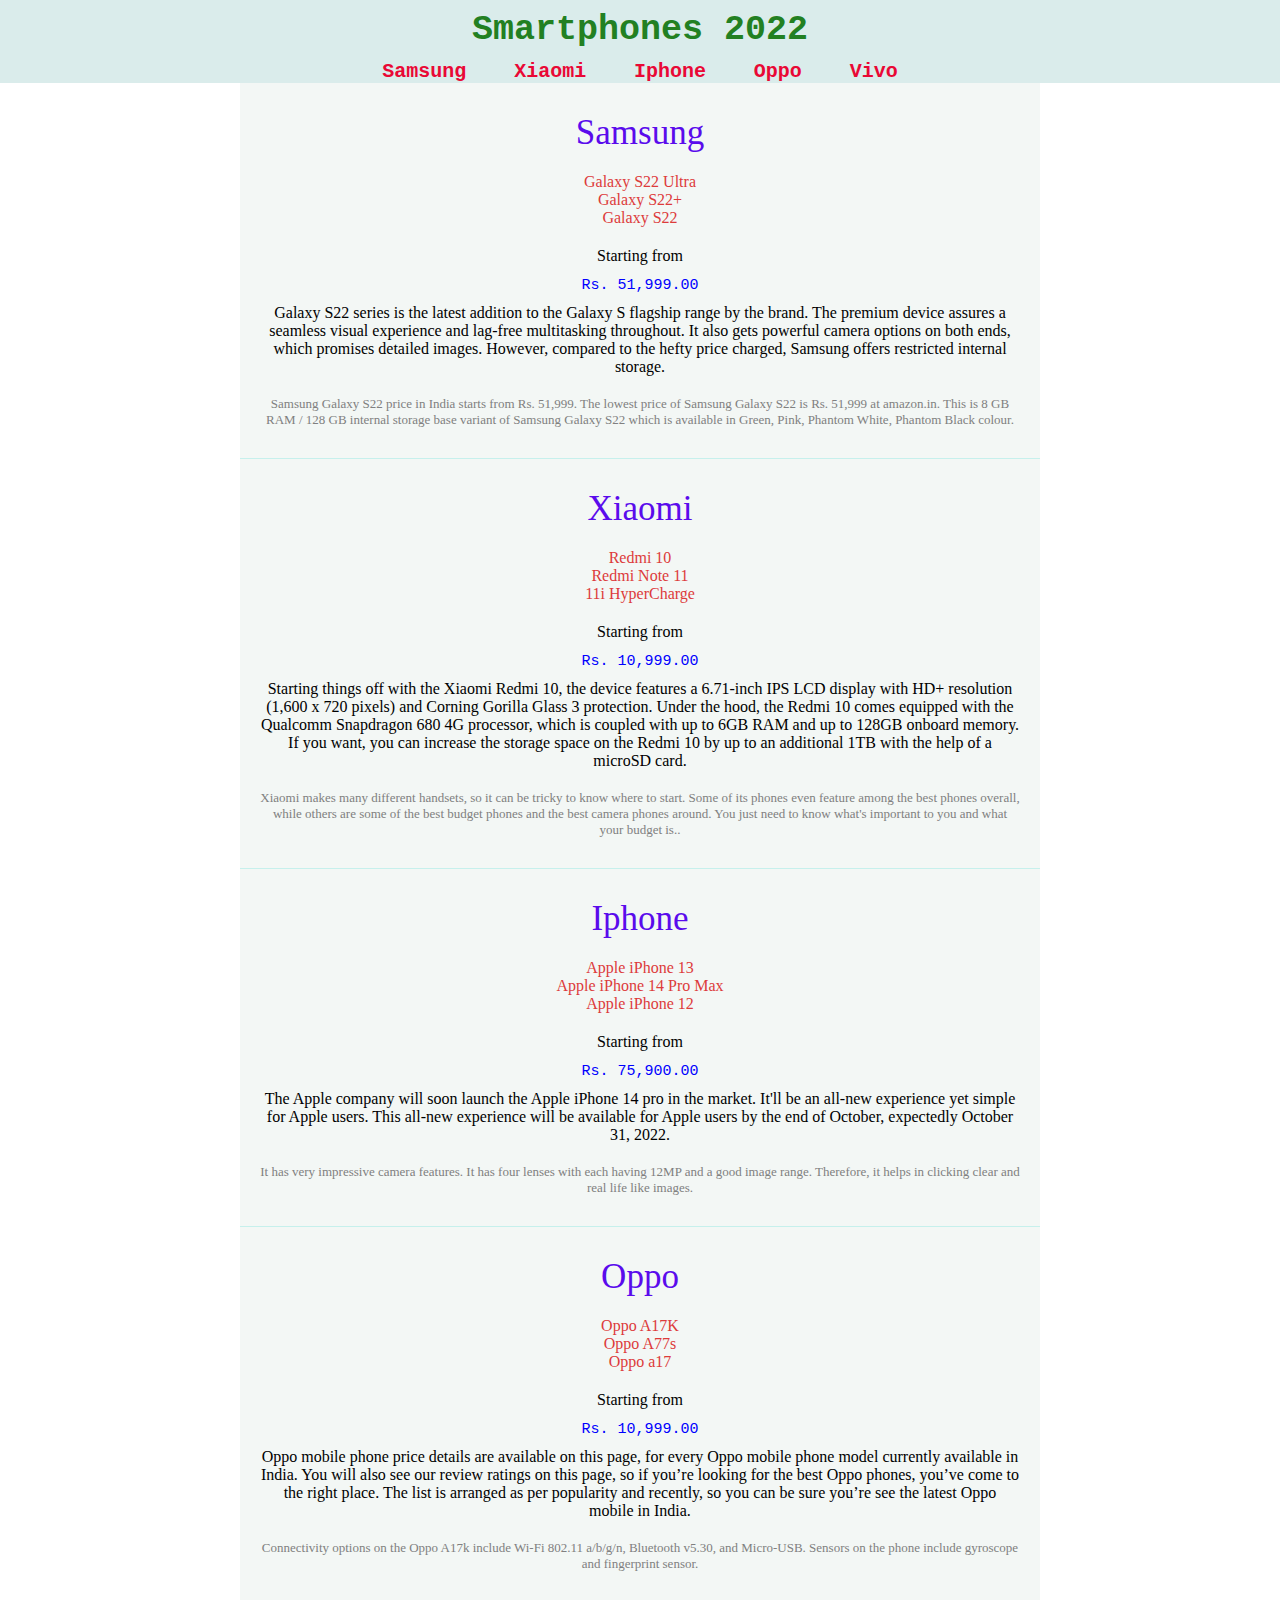
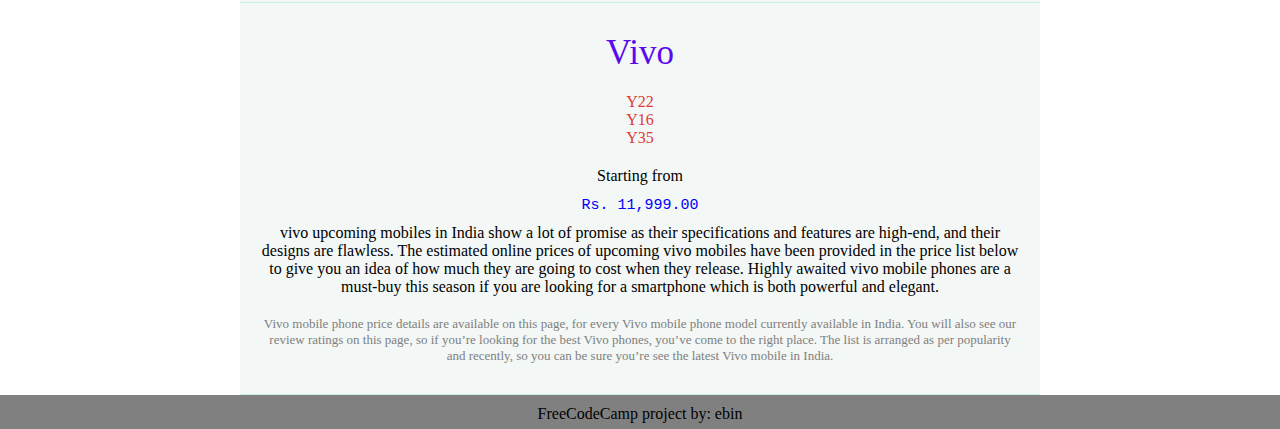
<file: PROJECT 3 Technical Documentation/index.html>
<!DOCTYPE html>
<html lang="en">
<head>
    <meta charset="UTF-8">
    <meta http-equiv="X-UA-Compatible" content="IE=edge">
    <meta name="viewport" content="width=device-width, initial-scale=1.0">
    <title>Technical Documentation</title>
    <link rel="stylesheet" href="styles.css">
</head>
<body>
    <main id="main-doc">
        <nav id="navbar">
            <header>Smartphones 2022</header>
            <a class="nav-link" href="#samsung">Samsung</a>
            <a class="nav-link" href="#xiaomi">Xiaomi</a>
            <a class="nav-link" href="#iphone">Iphone</a>
            <a class="nav-link" href="#oppo">Oppo</a>
            <a class="nav-link" href="#vivo">Vivo</a>
        </nav>
        <section id="samsung" class="main-section">
            <header>Samsung</header>
            <ul>
                <li>Galaxy S22 Ultra</li>
                <li>Galaxy S22+</li>
                <li>Galaxy S22</li>
            </ul>
            <p>Starting from</p>
            <code>Rs. 51,999.00</code>

            <p>Galaxy S22 series is the latest addition to the Galaxy S flagship range by the brand. The premium device assures a seamless visual experience and lag-free multitasking throughout. It also gets powerful camera options on both ends, which promises detailed images. However, compared to the hefty price charged, Samsung offers restricted internal storage.    </p>
            <p>Samsung Galaxy S22 price in India starts from Rs. 51,999. The lowest price of Samsung Galaxy S22 is Rs. 51,999 at amazon.in. This is 8 GB RAM / 128 GB internal storage base variant of Samsung Galaxy S22 which is available in Green, Pink, Phantom White, Phantom Black colour.</p>
        </section>

        <section id="xiaomi" class="main-section">
            <header>Xiaomi</header>
            <ul>
                <li>Redmi 10</li>
                <li>Redmi Note 11</li>
                <li>11i HyperCharge</li>
            </ul>
            <p>Starting from</p>
            <code>Rs. 10,999.00</code>

            <p>Starting things off with the Xiaomi Redmi 10, the device features a 6.71-inch IPS LCD display with HD+ resolution (1,600 x 720 pixels) and Corning Gorilla Glass 3 protection. Under the hood, the Redmi 10 comes equipped with the Qualcomm Snapdragon 680 4G processor, which is coupled with up to 6GB RAM and up to 128GB onboard memory. If you want, you can increase the storage space on the Redmi 10 by up to an additional 1TB with the help of a microSD card.</p>
            <p>Xiaomi makes many different handsets, so it can be tricky to know where to start. Some of its phones even feature among the best phones overall, while others are some of the best budget phones and the best camera phones around. You just need to know what's important to you and what your budget is..</p>
        </section>
        <section id="iphone" class="main-section">
            <header>Iphone</header>
            <ul>
                <li>Apple iPhone 13</li>
                <li>Apple iPhone 14 Pro Max</li>
                <li>Apple iPhone 12</li>
            </ul>
            <p>Starting from</p>
            <code>Rs. 75,900.00</code>

            <p>The Apple company will soon launch the Apple iPhone 14 pro in the market. It'll be an all-new experience yet simple for Apple users. This all-new experience will be available for Apple users by the end of October, expectedly October 31, 2022.    </p>
            <p>It has very impressive camera features. It has four lenses with each having 12MP and a good image range. Therefore, it helps in clicking clear and real life like images.</p>
        </section>
        <section id="oppo" class="main-section">
            <header>Oppo</header>
            <ul>
                <li>Oppo A17K</li>
                <li>Oppo A77s</li>
                <li>Oppo a17</li>
            </ul>
            <p>Starting from</p>
            <code>Rs. 10,999.00</code>

            <p>Oppo mobile phone price details are available on this page, for every Oppo mobile phone model currently available in India. You will also see our review ratings on this page, so if you’re looking for the best Oppo phones, you’ve come to the right place. The list is arranged as per popularity and recently, so you can be sure you’re see the latest Oppo mobile in India.    </p>
            <p>Connectivity options on the Oppo A17k include Wi-Fi 802.11 a/b/g/n, Bluetooth v5.30, and Micro-USB. Sensors on the phone include gyroscope and fingerprint sensor.</p>
        </section>
        <section id="vivo" class="main-section">
            <header>Vivo</header>
            <ul>
                <li>Y22</li>
                <li>Y16</li>
                <li>Y35</li>
            </ul>
            <p>Starting from</p>
            <code>Rs. 11,999.00</code>

            <p>vivo upcoming mobiles in India show a lot of promise as their specifications and features are high-end, and their designs are flawless. The estimated online prices of upcoming vivo mobiles have been provided in the price list below to give you an idea of how much they are going to cost when they release. Highly awaited vivo mobile phones are a must-buy this season if you are looking for a smartphone which is both powerful and elegant.    </p>
            <p>Vivo mobile phone price details are available on this page, for every Vivo mobile phone model currently available in India. You will also see our review ratings on this page, so if you’re looking for the best Vivo phones, you’ve come to the right place. The list is arranged as per popularity and recently, so you can be sure you’re see the latest Vivo mobile in India.</p>
        </section>
    </main>
</body>
<footer>
    <p>FreeCodeCamp project by: ebin</p>
</footer>
</html>
</file>
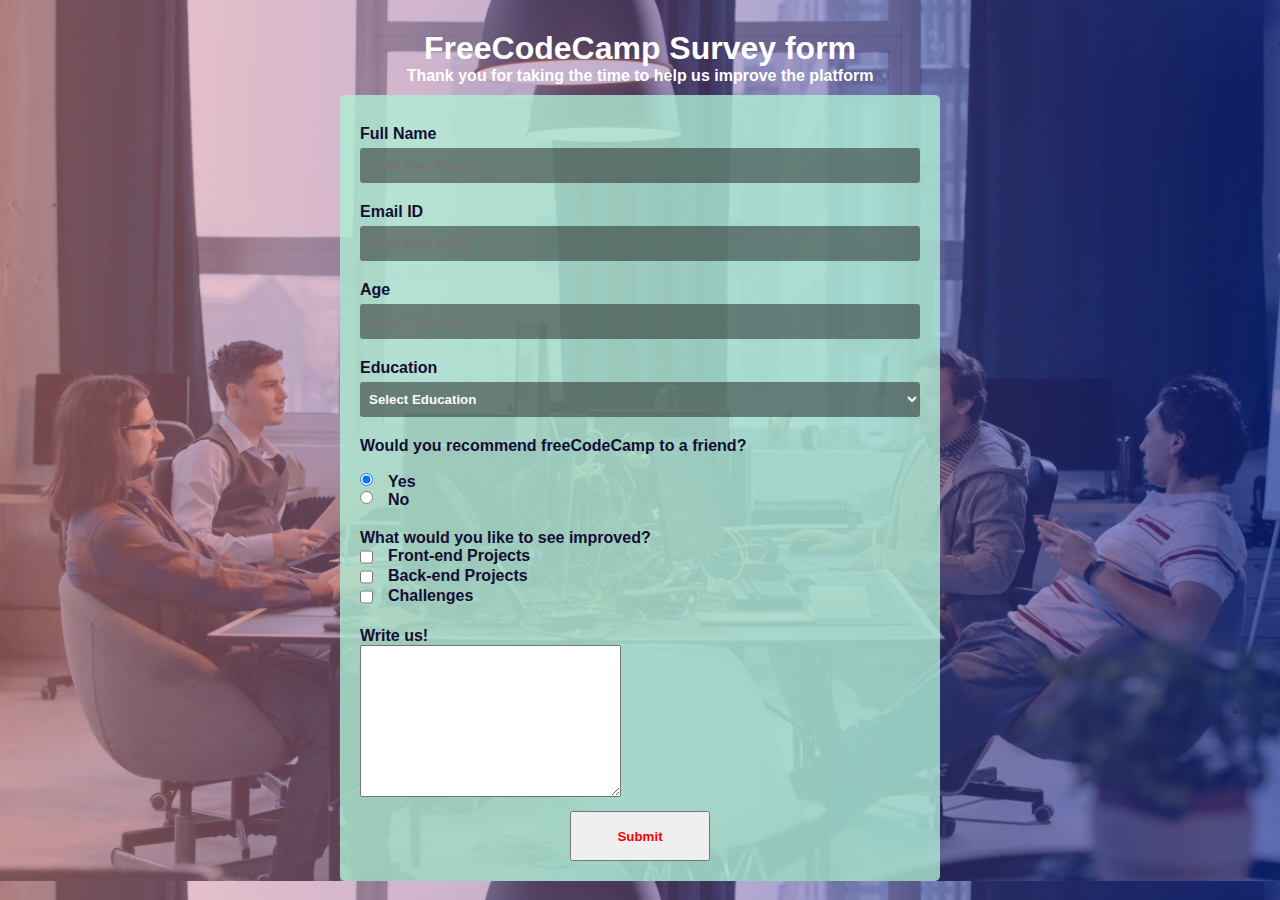
<file: PROJECT 1 Survey Form/survey form.html>
<!DOCTYPE html>
<html lang="en">
<head>
    <meta charset="UTF-8">
    <meta http-equiv="X-UA-Compatible" content="IE=edge">
    <meta name="viewport" content="width=device-width, initial-scale=1.0">
    <title>Survey-form</title>
    <link rel="stylesheet" href="styles.css">
</head>
<body>
    <div id="main">
        <div id="title_div">
            <h1 id="title">FreeCodeCamp Survey form</h1>
            <p id="description">Thank you for taking the time to help us improve the platform</p>
        </div>

        <form action="/" id="survey-form">
            <fieldset>
                <label id="name-label" for="name">Full Name</label>
                <input class="input" type="text" id="name" required placeholder="Enter Your Name:...">
            </fieldset>
            <fieldset>
                <label id="email-label" for="email">Email ID</label>
                <input class="input" type="email" id="email" required placeholder="Enter Your email">
            </fieldset>
            <fieldset>
                <label id="number-label" for="number">Age</label>
                <input class="input" max="65" min="15" type="number" id="number" placeholder="Enter Your Age:...">
            </fieldset>
            <fieldset>
                <label id="number-label" for="dropdown">Education</label>
                <select id="dropdown" >
                    <option value="">Select Education</option>
                    <option value="0">Graduated</option>
                    <option value="1">High School</option>
                </select>
            </fieldset>
            
            <fieldset>
                <h4>Would you recommend freeCodeCamp to a friend?</h2><br>
                <label id="radio-label" for="radio">
                    <input value="yes" type="radio" id="radio" name="radio" checked>Yes
                </label>
                <label id="radio-label" for="radio">
                    <input value="no" type="radio" id="radio" name="radio" >No
                </label>
            </fieldset>
            
            <fieldset >
                <h4 >What would you like to see improved?</h4>
                <label for="checkbox">
                <input value="01" type="checkbox" id="checkbox" name="checkbox" >Front-end Projects <br>
                <input value="02" type="checkbox" id="checkbox" name="checkbox" >Back-end Projects <br>
                <input value="03" type="checkbox" id="checkbox" name="checkbox" >Challenges <br>
            </label>
            </fieldset>
            <fieldset>
                <label for="comment"> Write us! <br>
                <textarea name="comment" id="comment" cols="30" rows="10"></textarea>
            </label>
            </fieldset>
            <input id="submit" type="Submit">
        </form>


    </div>
</body>
</html>
</file>
<file: PROJECT 3 Technical Documentation/styles.css>
*{
    box-sizing: border-box;
    margin: 0;
    padding: 0;
}
#main{
    color: black;
}
#navbar{
    background-color: #daeceb;
    font-family: monospace;
    text-align: center;
    font-weight: bold;
}
.nav-link{
    text-decoration: none;
    color: rgb(233, 8, 53);
    font-size: 20px;
    margin: 20px;
}
.nav-link:hover{
    color: rgb(11, 118, 212);
}
#navbar header{
    font-size: 35px;
    color: #228022;
}
header{
    font-size: 35px;
    color: #5a0bec;
}
.main-section{
    text-align: center;
    max-width: 800px;
    margin: 0 auto;
    background-color: rgb(243, 247, 245);
    border-bottom: #c6f0ec 1px solid;
    padding: 20px;
}
li{
    list-style: none;
    color: rgb(221, 59, 59);
}
ul,header, p{
    padding: 10px 0;
}
code{
    color: blue;
    font-size: 15px;
}
p:nth-of-type(3){
    font-size: 13px;
    color: gray;
}
footer{
    text-align: center;
    background-color: gray;
}
@media (max-width: 500px ) {
    .main-section{
        max-width: 450px;
    }
    .nav-link{
        font-size: 15px;
    }
}
</file>
<file: PROJECT 1 Survey Form/styles.css>
*{
    box-sizing: border-box;
    margin: 0;
    padding: 0;
    /*border: 1px rgb(175, 46, 46) solid;*/
    color: rgb(255, 255, 255);
    font-family: Verdana, Geneva, Tahoma, sans-serif;
    font-weight: bold;
}
body{
    background-image:linear-gradient(90deg, rgba(241, 144, 144, 0.5), rgba(17, 46, 179, 0.5)), url(pexels-cottonbro-studio-6803523.jpg);
    background-size: cover;
}
#main{
    display: flex;
    flex-direction: column;
    align-items: center;
}
h1{
    color: rgb(255, 255, 255);
}
#title_div{
    text-align: center;
    margin: 30px 0 10px 0;
}
#survey-form{
    background: rgba(175, 238, 212, 0.8);
    min-width: 600px;
    max-width: 800px;
    border-radius: 5px;
    padding: 20px;
    display: flex;
    flex-direction: column;
    align-items: center;
}
label,h4{
    align-self: flex-start;
    display: block;
    color: rgb(20, 14, 51);
}
.input,select{
    height: 35px;
    width: 100%;
    border-radius: 3px;
    background-color: rgba(30, 30, 30, 50%);
    color: rgb(251, 251, 255);
    border: none;
    padding: 0 5px;
    margin-top: 5px;
}
fieldset{
    width: 100%;
    display: flex;
    flex-direction: column;
    border: none;
    margin: 10px 0;
}

#radio-label,#radio{
    display: flex;
    flex-direction: row;
    align-items: flex-start;
    margin: 0 15px 0 0;
    vertical-align: top;
}
#checkbox{
    align-items: center;
    height: 20px;
    margin: 0 15px 0 0;
    vertical-align: middle;
}
#submit{
    color: red;
    width: 25%;
    height: 50px;
}
</file>
